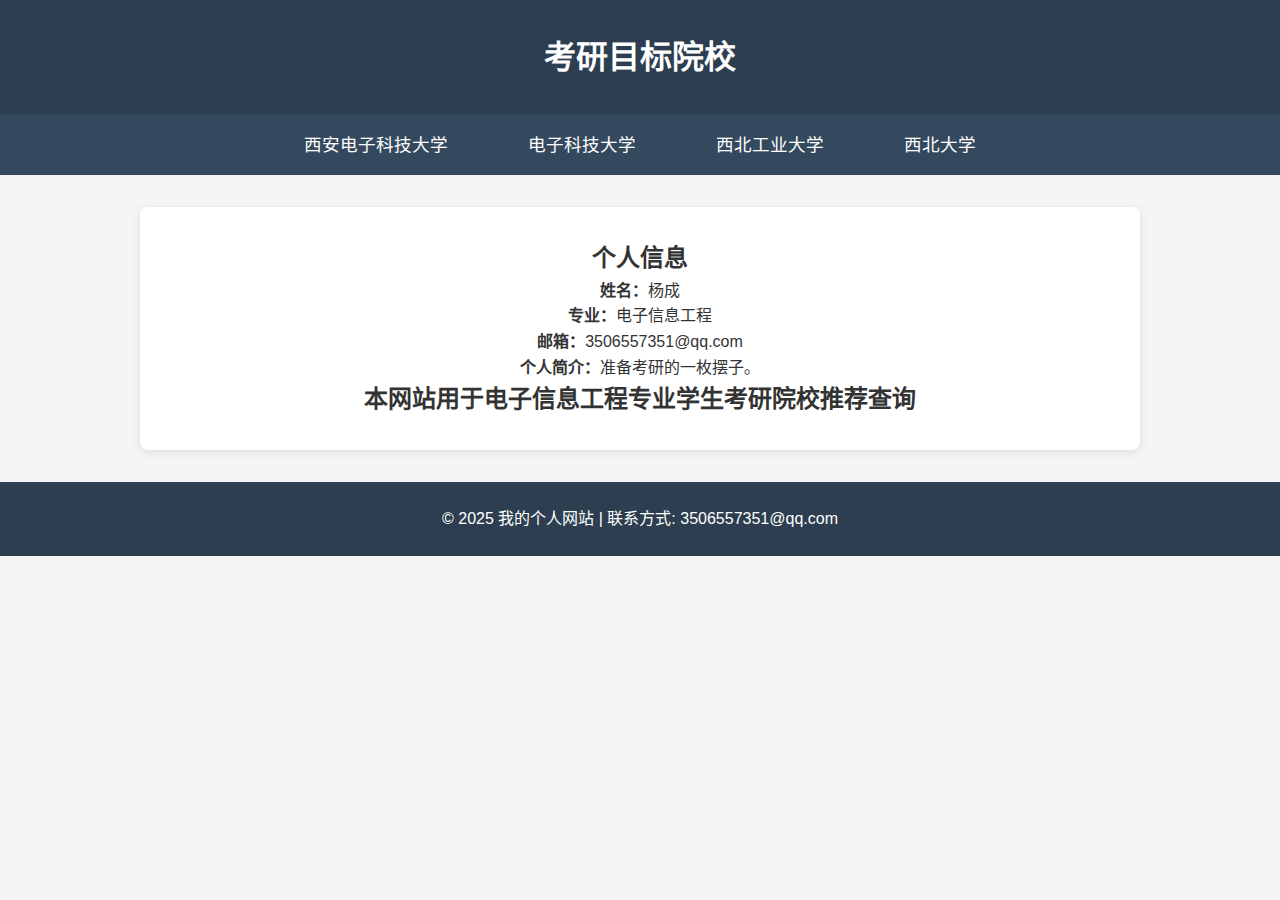
<file: index.html>
<!DOCTYPE html>
<html lang="zh-CN">
<head>
    <meta charset="UTF-8">
    <meta name="viewport" content="width=device-width, initial-scale=1.0">
    <title>考研目标院校</title>
    <link rel="stylesheet" href="styles.css">
</head>
<body>
    <header>
        <h1>考研目标院校</h1>
    </header>

    <nav>
        <ul>
            <li><a href="schools/school1.html">西安电子科技大学</a></li>
            <li><a href="schools/school2.html">电子科技大学</a></li>
            <li><a href="schools/school3.html">西北工业大学</a></li>
            <li><a href="schools/school4.html">西北大学</a></li>
        </ul>
    </nav>

    <main>
        <section class="personal-info">
            <h2>个人信息</h2>
            <p><strong>姓名：</strong>杨成</p>
            <p><strong>专业：</strong>电子信息工程</p>
            <p><strong>邮箱：</strong>3506557351@qq.com</p>
            <p><strong>个人简介：</strong>准备考研的一枚摆子。</p>
            <h2><strong>本网站用于电子信息工程专业学生考研院校推荐查询</strong></h2>
        </section>
    </main>

    <footer>
        <p>&copy; 2025 我的个人网站 | 联系方式: 3506557351@qq.com</p>
    </footer>
</body>
</html>
</file>
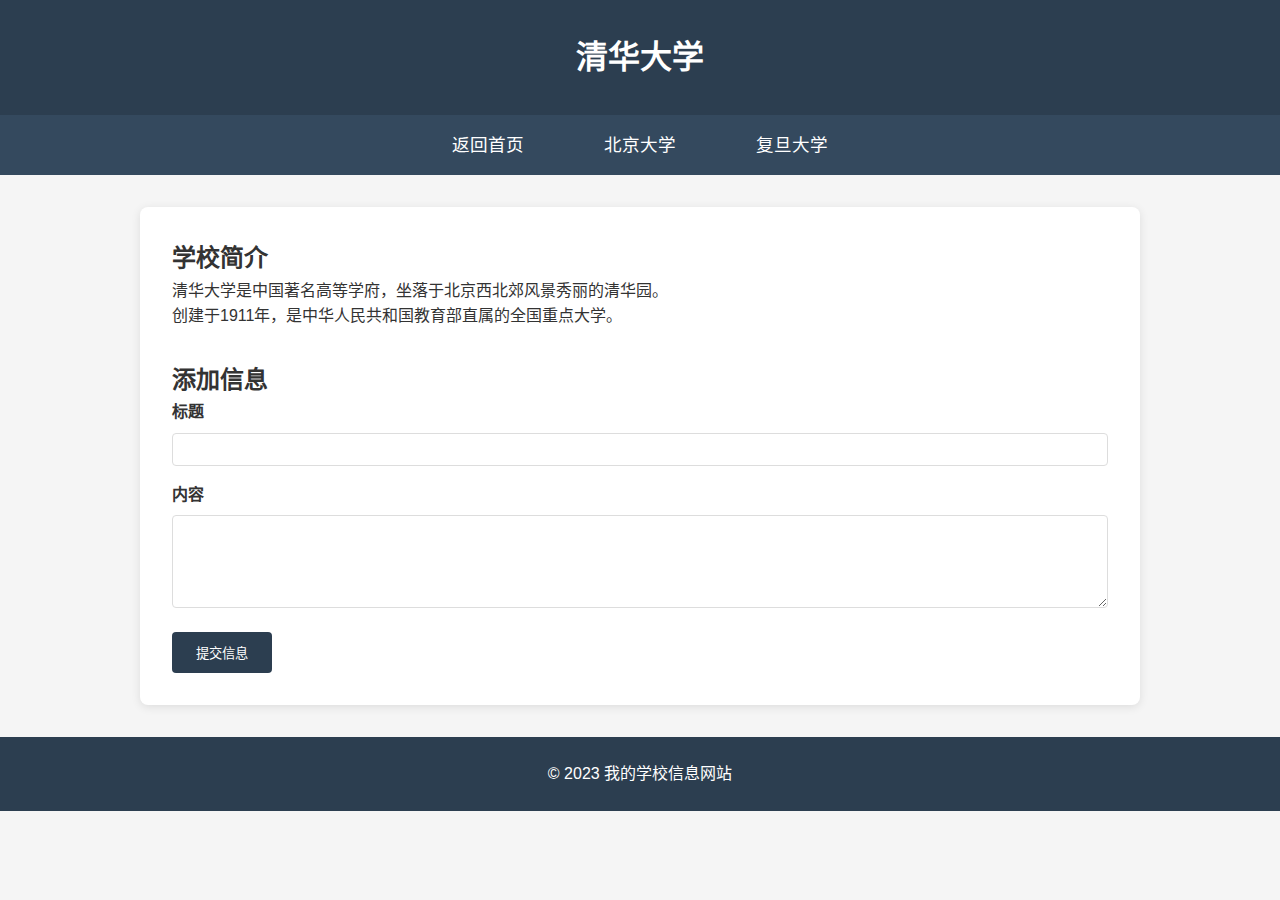
<file: schools/school1.html>
<!DOCTYPE html>
<html lang="zh-CN">
<head>
    <meta charset="UTF-8">
    <meta name="viewport" content="width=device-width, initial-scale=1.0">
    <title>清华大学</title>
    <link rel="stylesheet" href="../styles.css">
</head>
<body>
    <header>
        <h1>清华大学</h1>
    </header>

    <nav>
        <ul>
            <li><a href="../index.html">返回首页</a></li>
            <li><a href="school2.html">北京大学</a></li>
            <li><a href="school3.html">复旦大学</a></li>
        </ul>
    </nav>

    <main>
        <section class="school-info">
            <h2>学校简介</h2>
            <p>清华大学是中国著名高等学府，坐落于北京西北郊风景秀丽的清华园。</p>
            <p>创建于1911年，是中华人民共和国教育部直属的全国重点大学。</p>
        </section>

        <section class="add-info">
            <h2>添加信息</h2>
            <form id="info-form">
                <div class="form-group">
                    <label for="title">标题</label>
                    <input type="text" id="title" required>
                </div>

                <div class="form-group">
                    <label for="content">内容</label>
                    <textarea id="content" rows="5" required></textarea>
                </div>

                <button type="submit">提交信息</button>
            </form>
        </section>

        <section class="display-info" id="display-area">
            <!-- 这里会显示添加的信息 -->
        </section>
    </main>

    <footer>
        <p>&copy; 2023 我的学校信息网站</p>
    </footer>

    <script>
        document.getElementById('info-form').addEventListener('submit', function(e) {
            e.preventDefault();

            const title = document.getElementById('title').value;
            const content = document.getElementById('content').value;

            const displayArea = document.getElementById('display-area');
            const newInfo = document.createElement('div');
            newInfo.className = 'info-item';
            newInfo.innerHTML = `
                <h3>${title}</h3>
                <p>${content}</p>
                <hr>
            `;

            displayArea.appendChild(newInfo);

            // 清空表单
            document.getElementById('info-form').reset();
        });
    </script>
</body>
</html>
</file>
<file: styles.css>
/* 全局样式 */
* {
    margin: 0;
    padding: 0;
    box-sizing: border-box;
    font-family: 'Arial', sans-serif;
}

body {
    line-height: 1.6;
    color: #333;
    background-color: #f5f5f5;
}

header {
    background-color: #2c3e50;
    color: white;
    padding: 2rem 0;
    text-align: center;
}

nav {
    background-color: #34495e;
    padding: 1rem 0;
}

nav ul {
    display: flex;
    justify-content: center;
    list-style: none;
}

nav ul li {
    margin: 0 1.5rem;
}

nav ul li a {
    color: white;
    text-decoration: none;
    font-size: 1.1rem;
    padding: 0.5rem 1rem;
    border-radius: 4px;
    transition: background-color 0.3s;
}

nav ul li a:hover {
    background-color: #2c3e50;
}

main {
    max-width: 1000px;
    margin: 2rem auto;
    padding: 2rem;
    background-color: white;
    border-radius: 8px;
    box-shadow: 0 2px 10px rgba(0,0,0,0.1);
}

.personal-info {
    text-align: center;
}

.avatar {
    border-radius: 50%;
    margin: 1rem 0;
    border: 3px solid #2c3e50;
}

footer {
    background-color: #2c3e50;
    color: white;
    text-align: center;
    padding: 1.5rem 0;
    margin-top: 2rem;
}

/* 学校页面样式 */
.school-info {
    margin-bottom: 2rem;
}

.form-group {
    margin-bottom: 1rem;
}

.form-group label {
    display: block;
    margin-bottom: 0.5rem;
    font-weight: bold;
}

.form-group input,
.form-group textarea {
    width: 100%;
    padding: 0.5rem;
    border: 1px solid #ddd;
    border-radius: 4px;
}

button {
    background-color: #2c3e50;
    color: white;
    padding: 0.7rem 1.5rem;
    border: none;
    border-radius: 4px;
    cursor: pointer;
    transition: background-color 0.3s;
}

button:hover {
    background-color: #1a252f;
}
</file>
